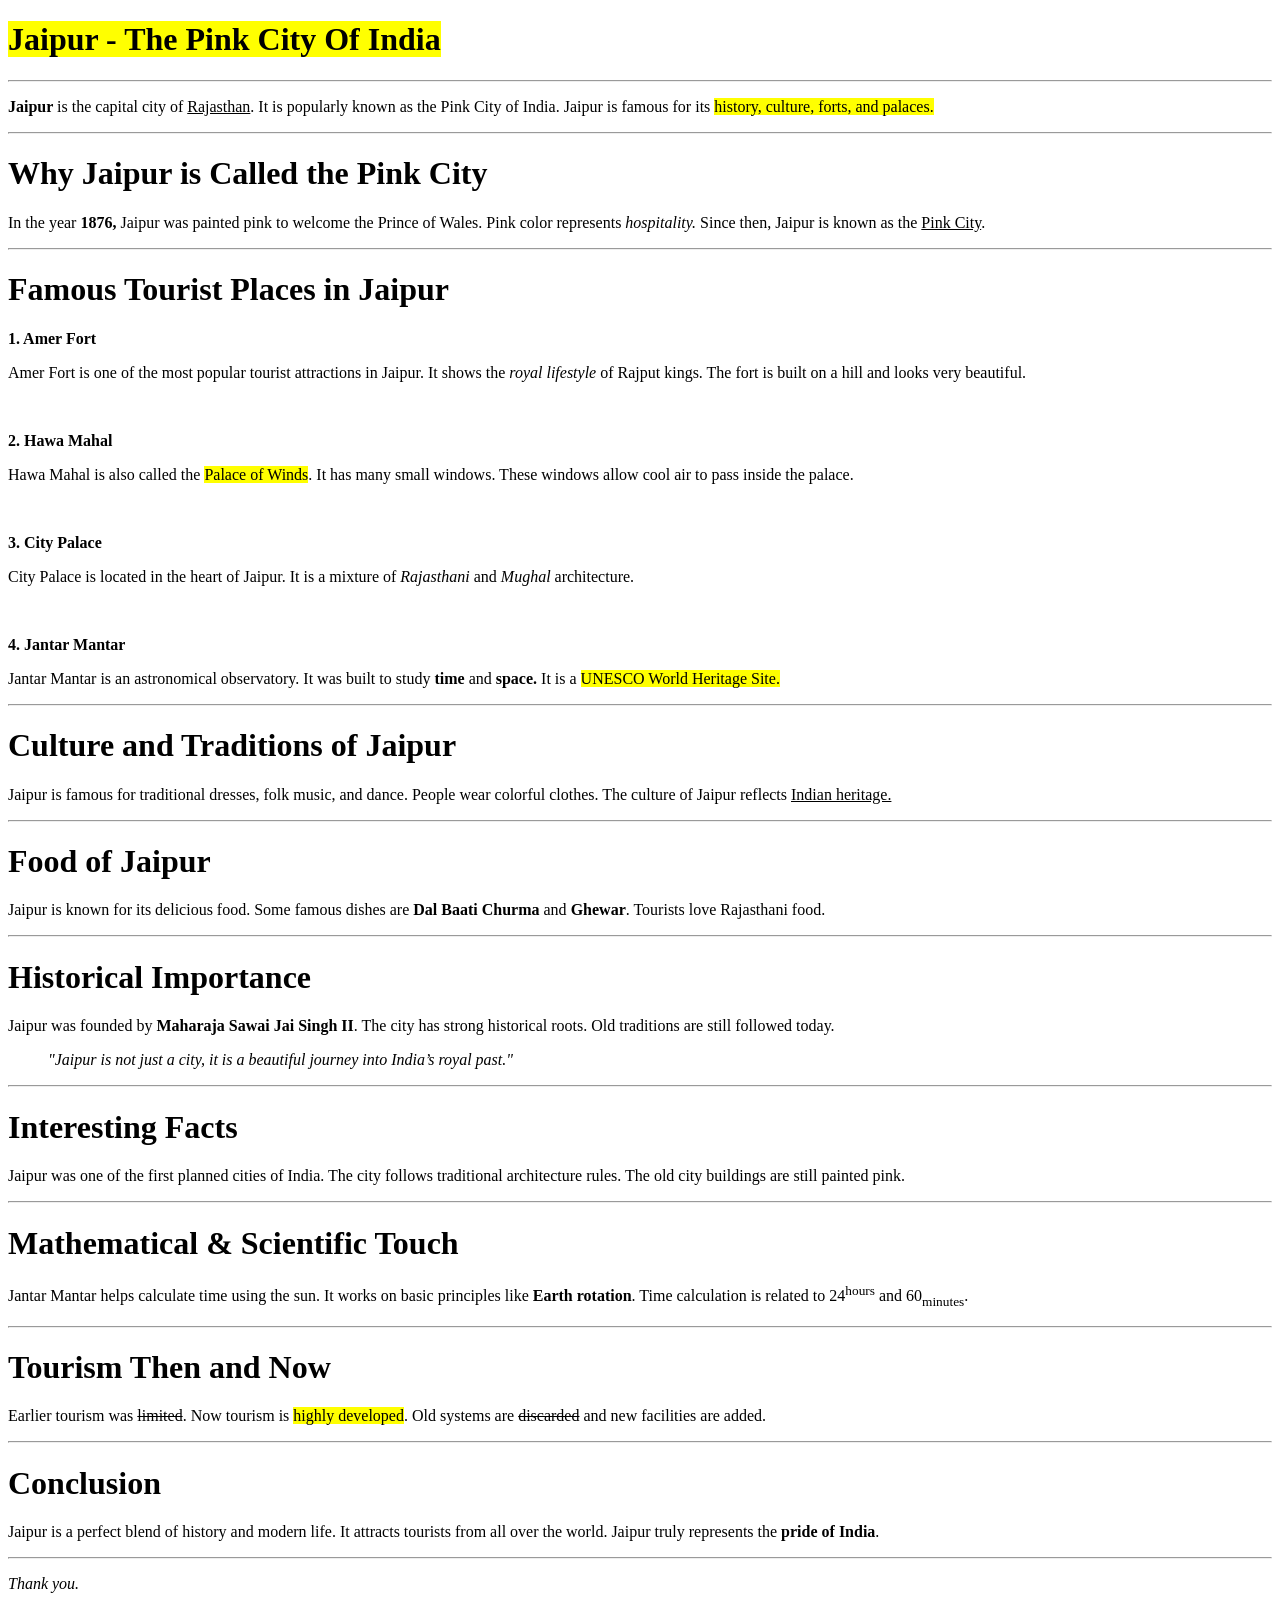
<file: project 1/index.html>
<!DOCTYPE html>
<html lang="en">
<head>
    <meta charset="UTF-8">
    <meta name="viewport" content="width=device-width, initial-scale=1.0">
    <title>Document</title>
</head>
<body>
    <h1><mark>Jaipur - The Pink City Of India</mark></h1>
    <hr>
    <p><b>Jaipur </b>is the capital city of <u>Rajasthan</u>. It is popularly known as the Pink City of India. Jaipur is famous for its <mark>history, culture, forts, and palaces.</mark></p>
    <hr>
    <h1>Why Jaipur is Called the Pink City</h1>
    <p>In the year <b>1876, </b> Jaipur was painted pink to welcome the Prince of Wales. Pink color represents <i>hospitality.</i> Since then, Jaipur is known as the <u>Pink City</u>.</p>
    <hr>
    <h1>Famous Tourist Places in Jaipur</h1>
    <p><b>1. Amer Fort</b></p>
    <p>Amer Fort is one of the most popular tourist attractions in Jaipur. It shows the <i>royal lifestyle </i>of Rajput kings. The fort is built on a hill and looks very beautiful.</p>
    <br>
    <p><b>2. Hawa Mahal</b></p>
    <p>Hawa Mahal is also called the <mark>Palace of Winds</mark>. It has many small windows. These windows allow cool air to pass inside the palace.</p>
    <br>
    <p><b>3. City Palace</b></p>
    <p>City Palace is located in the heart of Jaipur. It is a mixture of <i>Rajasthani </i>and <i>Mughal </i>architecture.</p>
    <br>
    <p><b>4. Jantar Mantar</b></p>
    <p>Jantar Mantar is an astronomical observatory. It was built to study <b>time </b>and <b>space. </b> It is a <mark>UNESCO World Heritage Site.</mark></p>
    <hr>
    <h1>Culture and Traditions of Jaipur</h1>
    <p>Jaipur is famous for traditional dresses, folk music, and dance. People wear colorful clothes. The culture of Jaipur reflects <u>Indian heritage.</u></p>
    <hr>
    <h1>Food of Jaipur</h1>
    <p>Jaipur is known for its delicious food. Some famous dishes are <b>Dal Baati Churma</b> and <b>Ghewar</b>. Tourists love Rajasthani food.</p>
    <hr>

    <h1>Historical Importance</h1>
    <p>Jaipur was founded by <b>Maharaja Sawai Jai Singh II</b>. The city has strong historical roots. Old traditions are still followed today.</p>

    <p><i>&nbsp &nbsp &nbsp &nbsp &nbsp "Jaipur is not just a city, it is a beautiful journey into India’s royal past."</i></p>
    <hr>

    <h1>Interesting Facts</h1>
    <p>Jaipur was one of the first planned cities of India. The city follows traditional architecture rules. The old city buildings are still painted pink.</p>
    <hr>

    <h1>Mathematical & Scientific Touch</h1>
    <p>Jantar Mantar helps calculate time using the sun. It works on basic principles like <b>Earth rotation</b>. Time calculation is related to 24<sup>hours</sup> and 60<sub>minutes</sub>.</p>
    <hr>

    <h1>Tourism Then and Now</h1>
    <p>Earlier tourism was <del>limited</del>. Now tourism is <mark>highly developed</mark>. Old systems are <del>discarded</del> and new facilities are added.</p>
    <hr>

    <h1>Conclusion</h1>
    <p>Jaipur is a perfect blend of history and modern life. It attracts tourists from all over the world. Jaipur truly represents the <b>pride of India</b>.</p>
    <hr>

    <p><i>Thank you.</i></p>

    
</body>
</html>
</file>
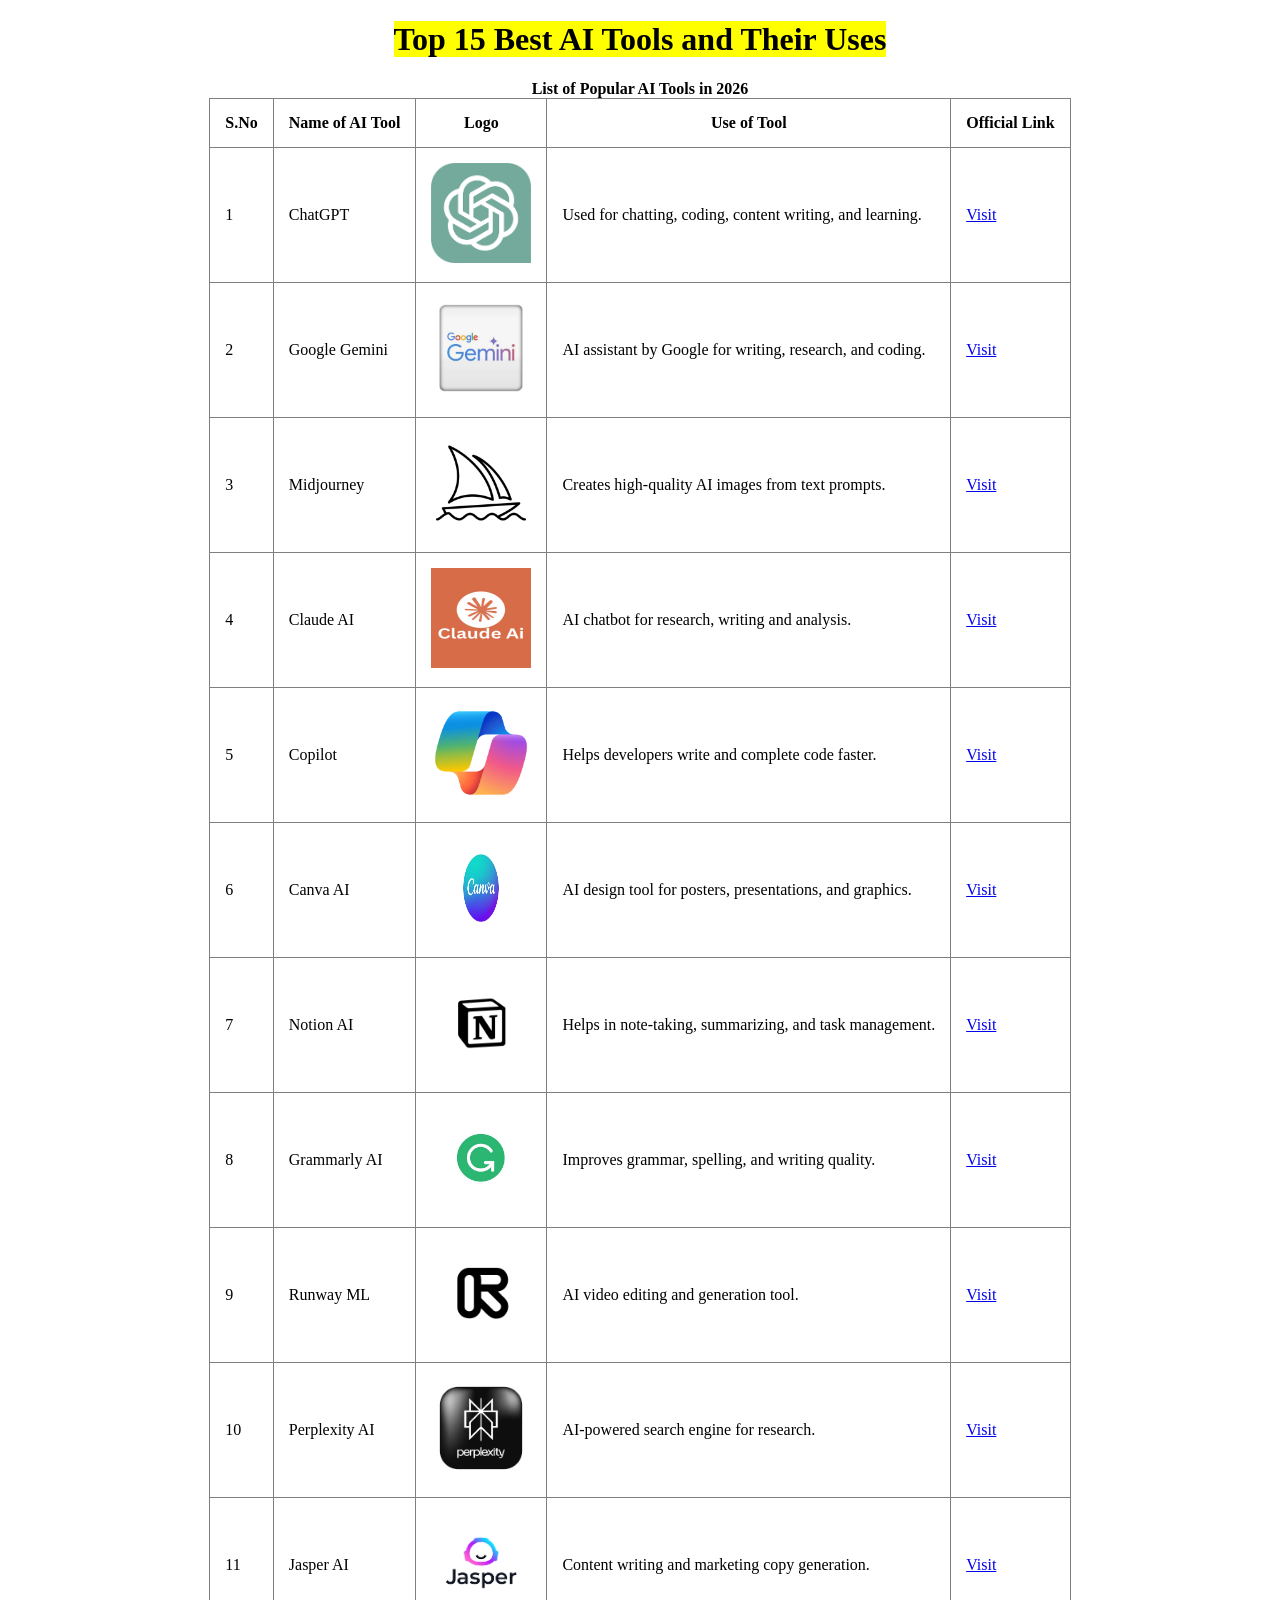
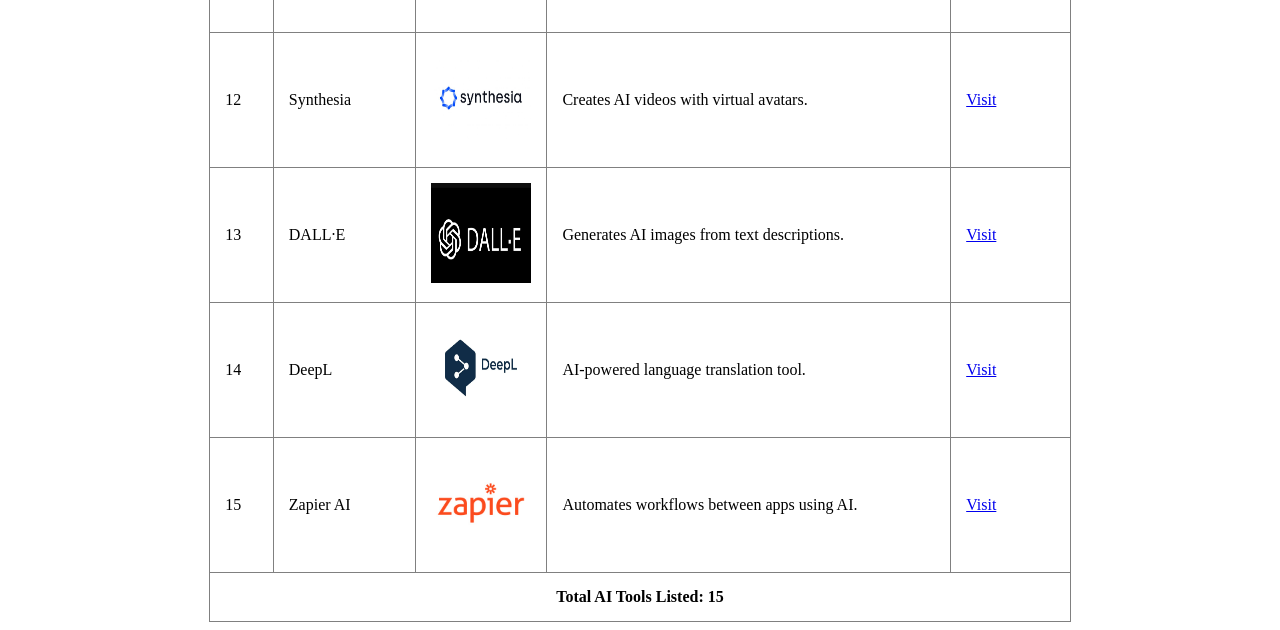
<file: project 6/index.html>
<!DOCTYPE html>
<html lang="en">

<head>
    <meta charset="UTF-8">
    <meta name="viewport" content="width=device-width, initial-scale=1.0">
    <title>Best AI Tools Project</title>
    <style>
        img {
            height: 100px;
            width: 100px;
        }
    </style>
</head>

<body>
    <h1 style="text-align: center;"><mark>Top 15 Best AI Tools and Their Uses</mark></h1>

    <div style="text-align: center;"><b>List of Popular AI Tools in 2026</b></div>

    <center>
        <table border="" style="border-collapse: collapse;" cellpadding="15">

            <tr>
                <th>S.No</th>
                <th>Name of AI Tool</th>
                <th>Logo</th>
                <th>Use of Tool</th>
                <th>Official Link</th>
            </tr>

            <tr>
                <td>1</td>
                <td>ChatGPT</td>
                <td><img src="chatgpt_logo.png" alt=""></td>
                <td>Used for chatting, coding, content writing, and learning.</td>
                <td><a href="https://chatgpt.com/">Visit</a></td>
            </tr>

            <tr>
                <td>2</td>
                <td>Google Gemini</td>
                <td><img src="gemini_logo.png" alt=""></td>
                <td>AI assistant by Google for writing, research, and coding.</td>
                <td><a href="https://gemini.google.com/app">Visit</a></td>
            </tr>

            <tr>
                <td>3</td>
                <td>Midjourney</td>
                <td><img src="midjourney_logo.png" alt=""></td>
                <td>Creates high-quality AI images from text prompts.</td>
                <td><a href="https://www.midjourney.com/">Visit</a></td>
            </tr>

            <tr>
                <td>4</td>
                <td>Claude AI</td>
                <td><img src="claude_logo.png" alt=""></td>
                <td>AI chatbot for research, writing and analysis.</td>
                <td><a href="https://claude.ai/">Visit</a></td>
            </tr>

            <tr>
                <td>5</td>
                <td>Copilot</td>
                <td><img src="copilot_logo.png" alt=""></td>
                <td>Helps developers write and complete code faster.</td>
                <td><a href="https://copilot.microsoft.com/">Visit</a></td>
            </tr>

            <tr>
                <td>6</td>
                <td>Canva AI</td>
                <td><img src="canva_logo.png" alt=""></td>
                <td>AI design tool for posters, presentations, and graphics.</td>
                <td><a href="https://www.canva.com/">Visit</a></td>
            </tr>
            <tr>
                <td>7</td>
                <td>Notion AI</td>
                <td><img src="notion_logo.png" alt=""></td>
                <td>Helps in note-taking, summarizing, and task management.</td>
                <td><a href="https://www.notion.com/">Visit</a></td>
            </tr>
            <tr>
                <td>8</td>
                <td>Grammarly AI</td>
                <td><img src="grammarly_logo.png" alt=""></td>
                <td>Improves grammar, spelling, and writing quality.</td>
                <td><a href="https://www.grammarly.com/">Visit</a></td>
            </tr>
            <tr>
                <td>9</td>
                <td>Runway ML</td>
                <td><img src="runway_logo.png" alt=""></td>
                <td>AI video editing and generation tool.</td>
                <td><a href="https://runwayml.com/">Visit</a></td>
            </tr>
            <tr>
                <td>10</td>
                <td>Perplexity AI</td>
                <td><img src="perplexity_logo.png" alt=""></td>
                <td>AI-powered search engine for research.</td>
                <td><a href="https://www.perplexity.ai/">Visit</a></td>
            </tr>
            <tr>
                <td>11</td>
                <td>Jasper AI</td>
                <td><img src="jasper_logo.png" alt=""></td>
                <td>Content writing and marketing copy generation.</td>
                <td><a href="https://www.jasper.ai/">Visit</a></td>
            </tr>
            <tr>
                <td>12</td>
                <td>Synthesia</td>
                <td><img src="synthesia_logo.png" alt=""></td>
                <td>Creates AI videos with virtual avatars.</td>
                <td><a href="https://www.synthesia.io/">Visit</a></td>
            </tr>
            <tr>
                <td>13</td>
                <td>DALL·E</td>
                <td><img src="dalle_logo.png" alt=""></td>
                <td>Generates AI images from text descriptions.</td>
                <td><a href="https://openai.com/index/dall-e-3/">Visit</a></td>
            </tr>
            <tr>
                <td>14</td>
                <td>DeepL</td>
                <td><img src="deepl_logo.png" alt=""></td>
                <td>AI-powered language translation tool.</td>
                <td><a href="https://www.deepl.com/en">Visit</a></td>
            </tr>
            <tr>
                <td>15</td>
                <td>Zapier AI</td>
                <td><img src="zapier_logo.png" alt=""></td>
                <td>Automates workflows between apps using AI.</td>
                <td><a href="https://zapier.com/">Visit</a></td>
            </tr>
             <tr>
        <td colspan="5" align="center">
            <b>Total AI Tools Listed: 15</b>
        </td>
    </tr>

        </table>
    </center>

</body>

</html>
</file>
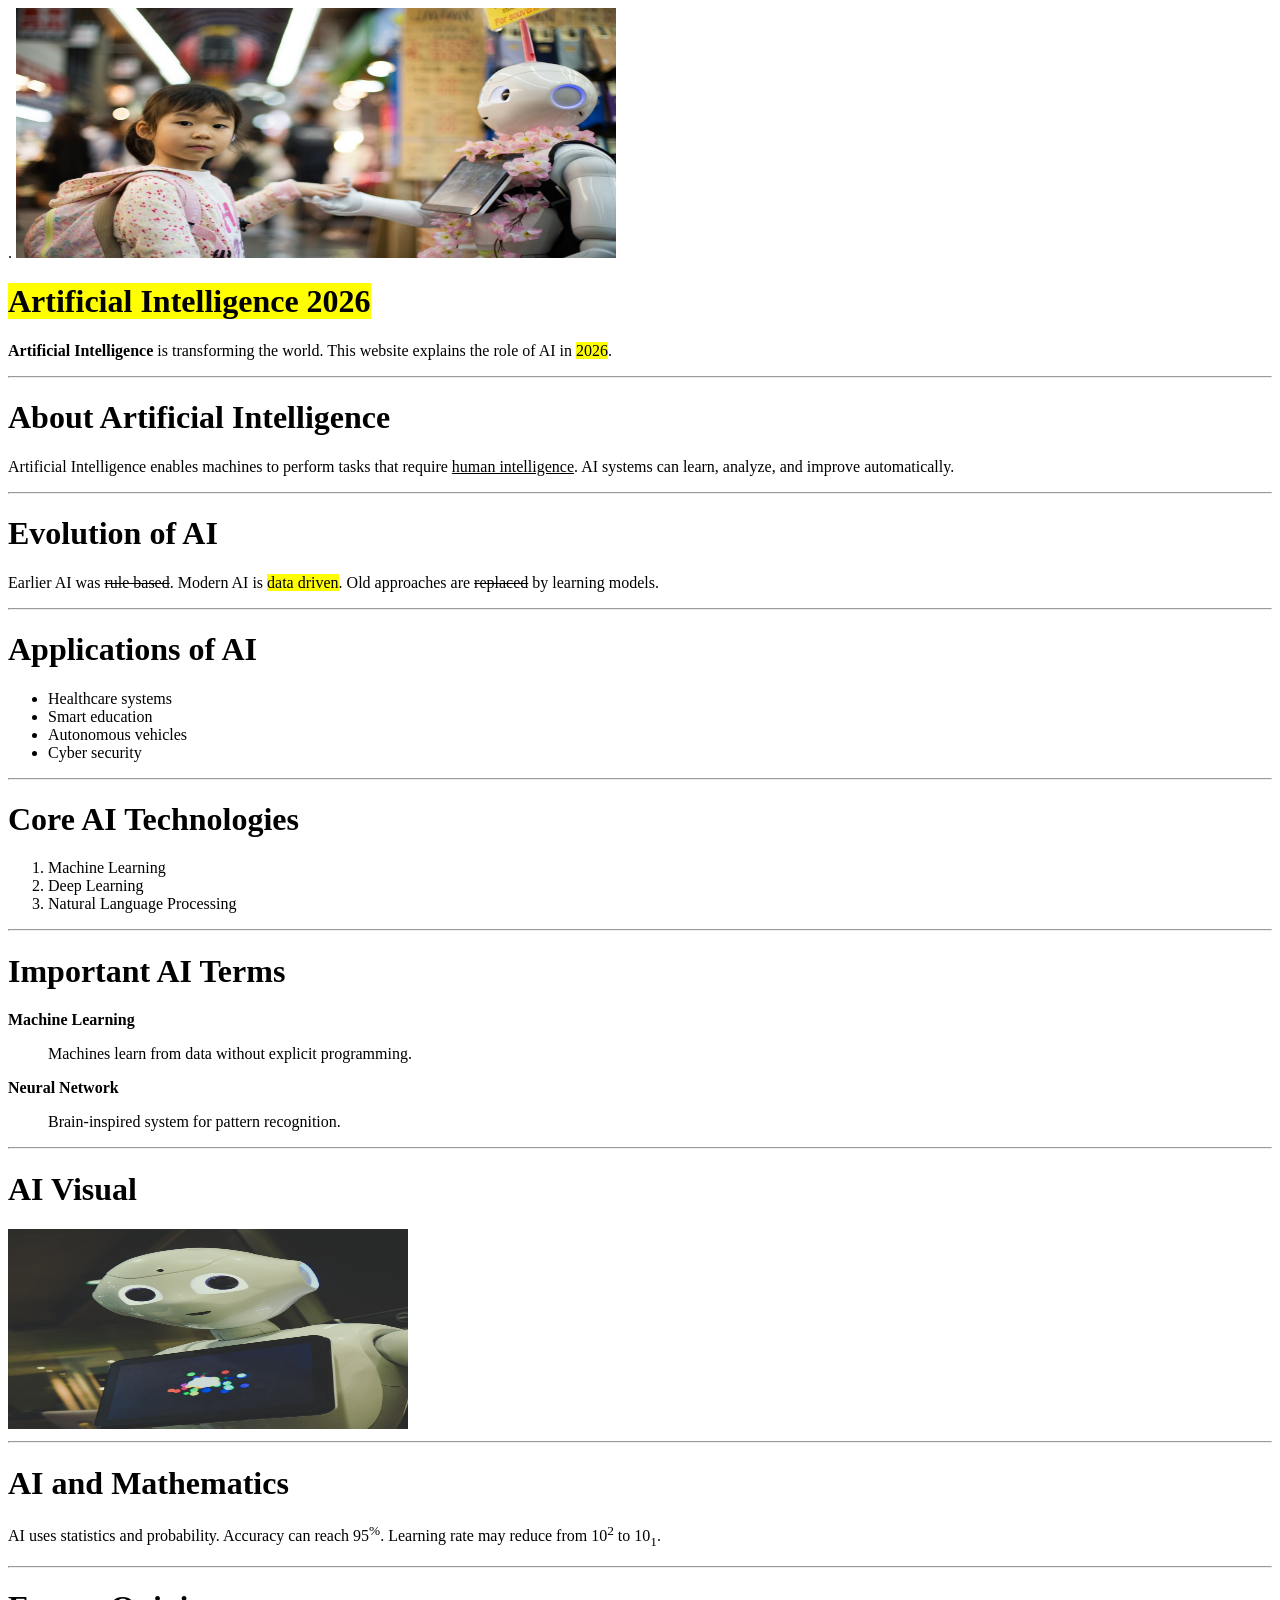
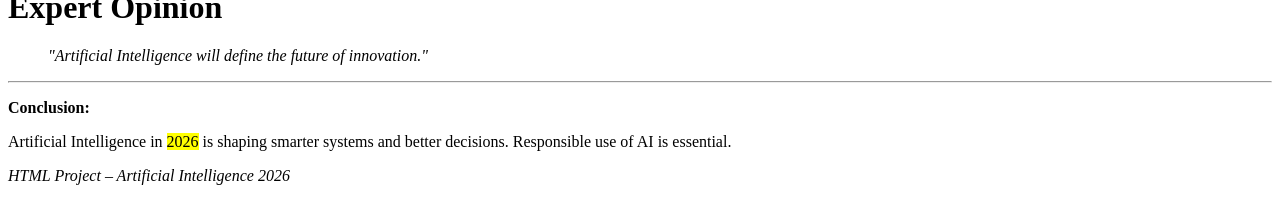
<file: project 2/index2.html>
<!DOCTYPE html>
<html lang="en">
<head>
    <meta charset="UTF-8">
    <meta name="viewport" content="width=, initial-scale=1.0">
    <title>Artificial Intelligence 2026</title>.
</head>
<body>
    <img src="image.jpeg" alt="" width="600" height="250">

    <h1><mark>Artificial Intelligence 2026</mark></h1>
    <p><b>Artificial Intelligence</b> is transforming the world. This website explains the role of AI in <mark>2026</mark>.</p>
    <hr>

    <h1>About Artificial Intelligence</h1>
    <p>Artificial Intelligence enables machines to perform tasks that require <u>human intelligence</u>. AI systems can learn, analyze, and improve automatically.</p>
    <hr>

    <h1>Evolution of AI</h1>
    <p>Earlier AI was <del>rule based</del>. Modern AI is <mark>data driven</mark>. Old approaches are <del>replaced</del> by learning models.</p>
    <hr>

    <h1>Applications of AI</h1>
    <ul>
        <li>Healthcare systems</li>
        <li>Smart education</li>
        <li>Autonomous vehicles</li>
        <li>Cyber security</li>
    </ul>
    <hr>

    <h1>Core AI Technologies</h1>
    <ul>
        <li type="1">Machine Learning</li>
        <li type="1">Deep Learning</li>
        <li type="1">Natural Language Processing</li>
    </ul>
    <hr>

    <h1>Important AI Terms</h1>

    <p><b>Machine Learning</b><p>        
    </p><blockquote> Machines learn from data without explicit programming.</blockquote></p>

    <p><b>Neural Network </b><p>

    </p><blockquote>Brain-inspired system for pattern recognition.</blockquote></p>
    <hr>

    <h1>AI Visual</h1>

    <img src="image2.jpeg" alt="" width="400" height="200">

    <hr>

    <h1>AI and Mathematics</h1>
    <p>AI uses statistics and probability. Accuracy can reach 95<sup>%</sup>. Learning rate may reduce from 10<sup>2</sup> to 10<sub>1</sub>.</p>
    <hr>

    <h1>Expert Opinion</h1>
    <p><blockquote><i>"Artificial Intelligence will define the future of innovation."</i></blockquote></p>

    <hr>

    <p><b>Conclusion:</b></p>
    <p>Artificial Intelligence in <mark>2026</mark> is shaping smarter systems and better decisions. Responsible use of AI is essential.</p>

    <p><i>HTML Project – Artificial Intelligence 2026</i></p>
</body>
</html>
</file>
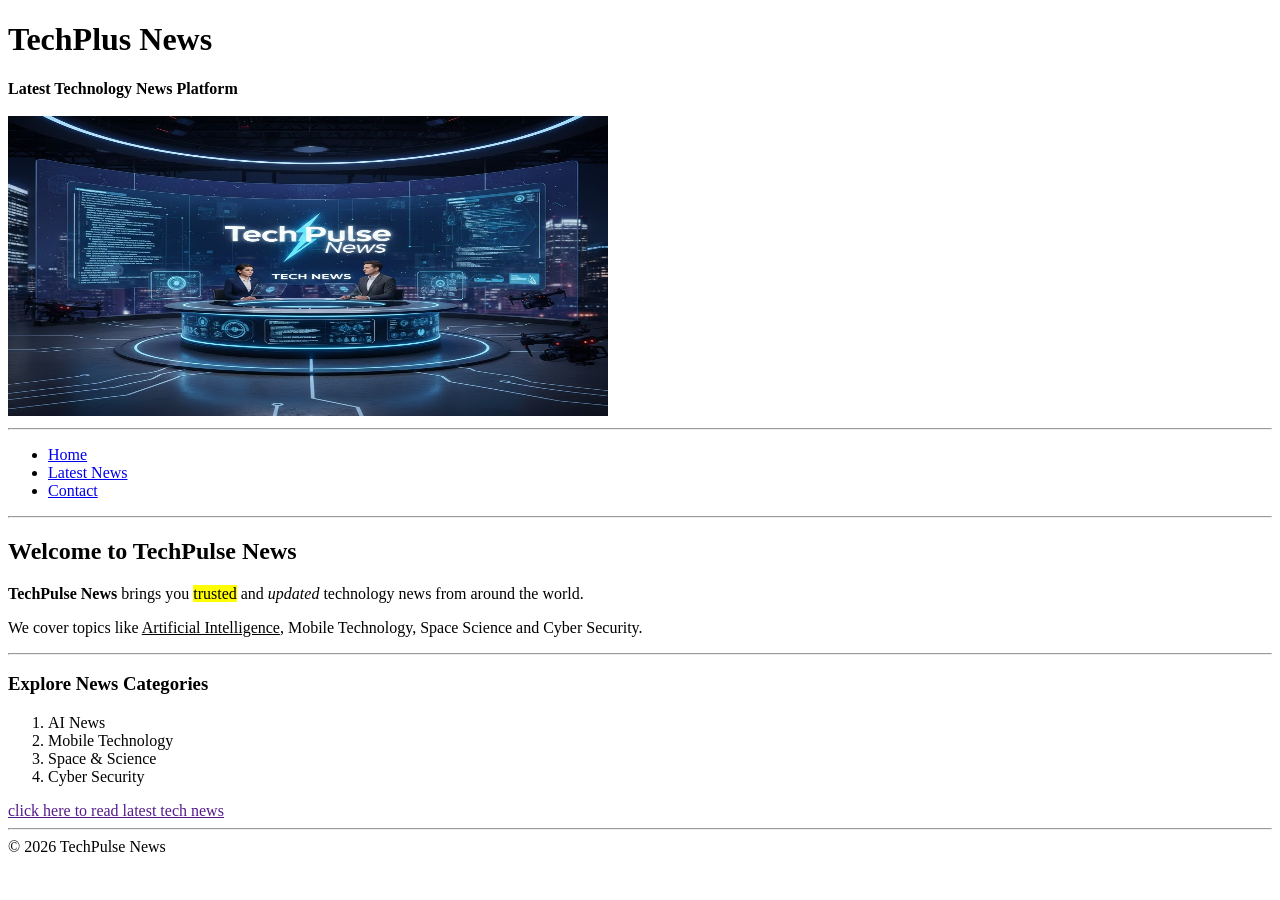
<file: project 3/index3.html>
<!DOCTYPE html>
<html lang="en">
<head>
    <meta charset="UTF-8">
    <meta name="viewport" content="width=device-width, initial-scale=1.0">
    <title>TechPlus News | Home</title>
</head>
<body>
    <h1>TechPlus News</h1>
    <div><b>Latest Technology News Platform</b></div>
    <br>
     
    <img src="image.png" alt="" width="600px" height="300">

    <hr>

    <ul>
        <li><a href="index3.html">Home</a></li>
        <li><a href="latestnews.html">Latest News</a></li>
        <li><a href="#contact">Contact</a></li>
    </ul>
    <hr>

    <h2>Welcome to TechPulse News</h2>

    <p><b>TechPulse News</b> brings you <mark>trusted</mark> and <i>updated</i> technology news from around the world.</p>

    <p>We cover topics like <u>Artificial Intelligence</u>, Mobile Technology, Space Science and Cyber Security.</p>

    <hr>

    <h3>Explore News Categories</h3>
    <ul>
        <li type="1">AI News</li>
        <li type="1">Mobile Technology</li>
        <li type="1">Space & Science</li>
        <li type="1">Cyber Security</li>
    </ul>

    <a href=""><u>click here to read latest tech news</u></a>

    <hr>

    <div> &#169 2026 TechPulse News</div>
</body>
</html>
    
</body>
</html>
</file>
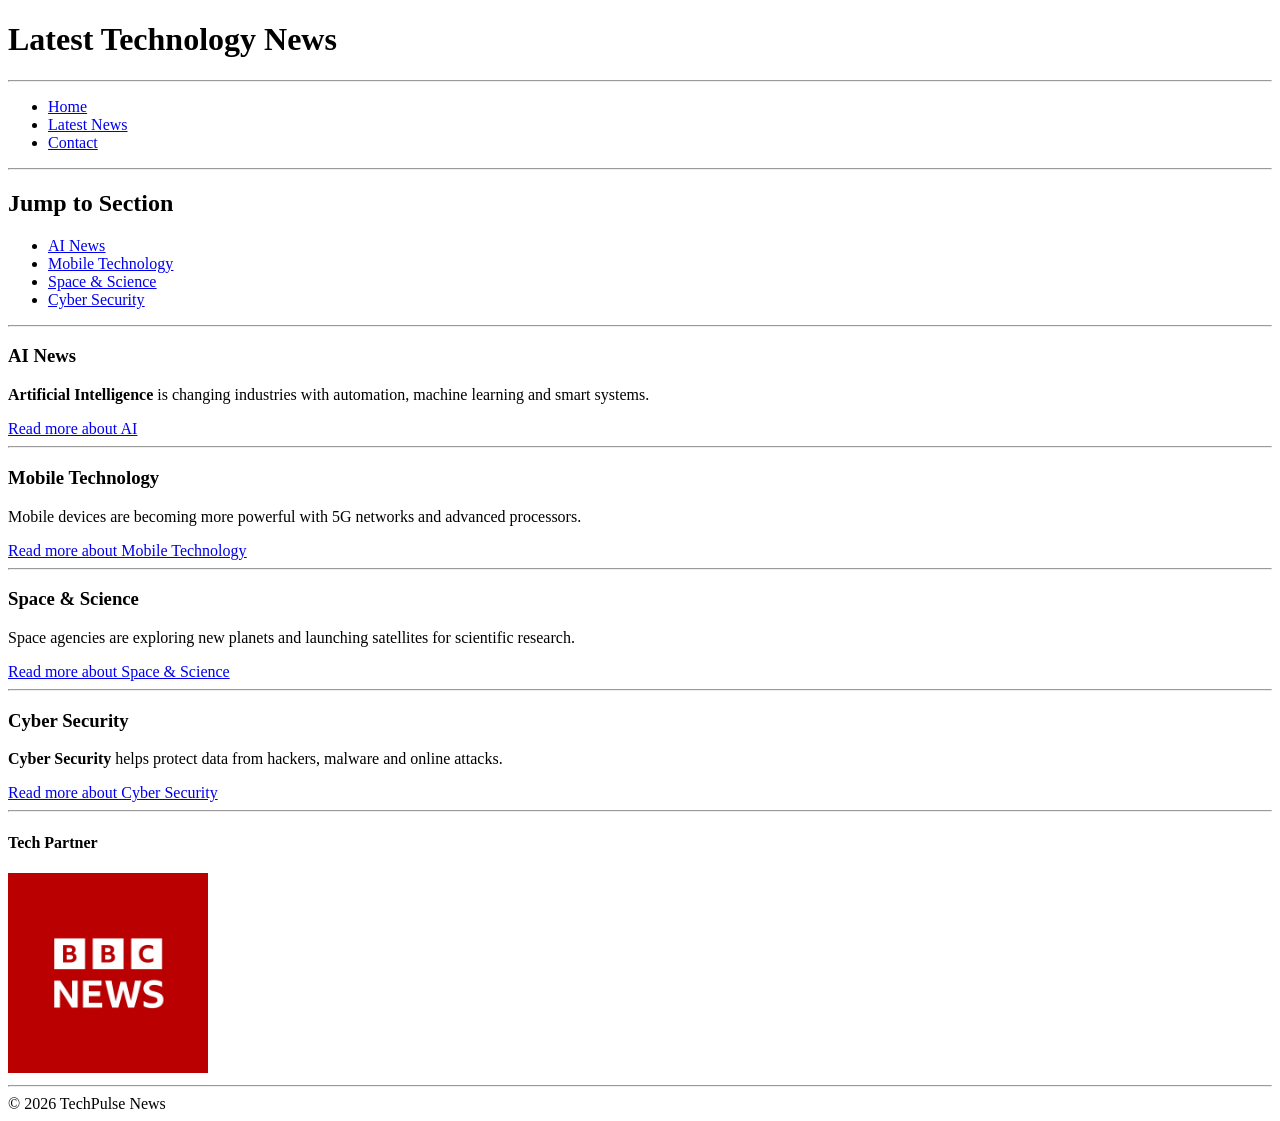
<file: project 3/latestnews.html>
<!DOCTYPE html>
<html lang="en">
<head>
    <meta charset="UTF-8">
    <meta name="viewport" content="width=device-width, initial-scale=1.0">
    <title>Document</title>
</head>
<body>
    <h1>Latest Technology News</h1>
    <hr>

        <ul>
        <li><a href="index3.html">Home</a></li>
        <li><a href="latestnews.html">Latest News</a></li>
        <li><a href="#contact">Contact</a></li>
    </ul>
    <hr>
    
    <h2>Jump to Section</h2>
    <ul>
        <li><a href="#ainews"><u>AI News</u></a></li>
        <li><a href="#mobtech"><u>Mobile Technology</u></a></li>
        <li><a href="#ss"><u>Space & Science</u></a></li>
        <li><a href="#cs"><u>Cyber Security</u></a></li>
    </ul>
    <hr>

    <h3 id="ainews">AI News</h3>
    <p><b>Artificial Intelligence</b> is changing industries with automation, machine learning and smart systems.</p>
    
    <a href="https://www.technologyreview.com/" target="_blank""><u>Read more about AI</u></a>
    <hr>
    
    <h3 id="mobtech">Mobile Technology</h3>
    <p>Mobile devices are becoming more powerful with 5G networks and advanced processors.</p>
    <a href="https://www.gsmarena.com/" target="_blank""><u>Read more about Mobile Technology</u></a>
    <hr>

    <h3 id="ss">Space & Science</h3>
    <p>Space agencies are exploring new planets and launching satellites for scientific research.</p>
    <a href="https://www.space.com/" target="_blank"">Read more about Space & Science</a>
    <hr>

    <h3 id="cs">Cyber Security</h3>
    <p><b>Cyber Security</b> helps protect data from hackers, malware and online attacks.</p>
    <a href="https://thehackernews.com/" target="_blank"">Read more about Cyber Security</a>
    <hr>

    <h4>Tech Partner</h4>

    <a href="https://www.bbc.com/technology"><img src="bbc.jpg" alt="" width="200" height="200"></a>
    <hr>

    <div> &#169 2026 TechPulse News</div>

</body>
</html>
</file>
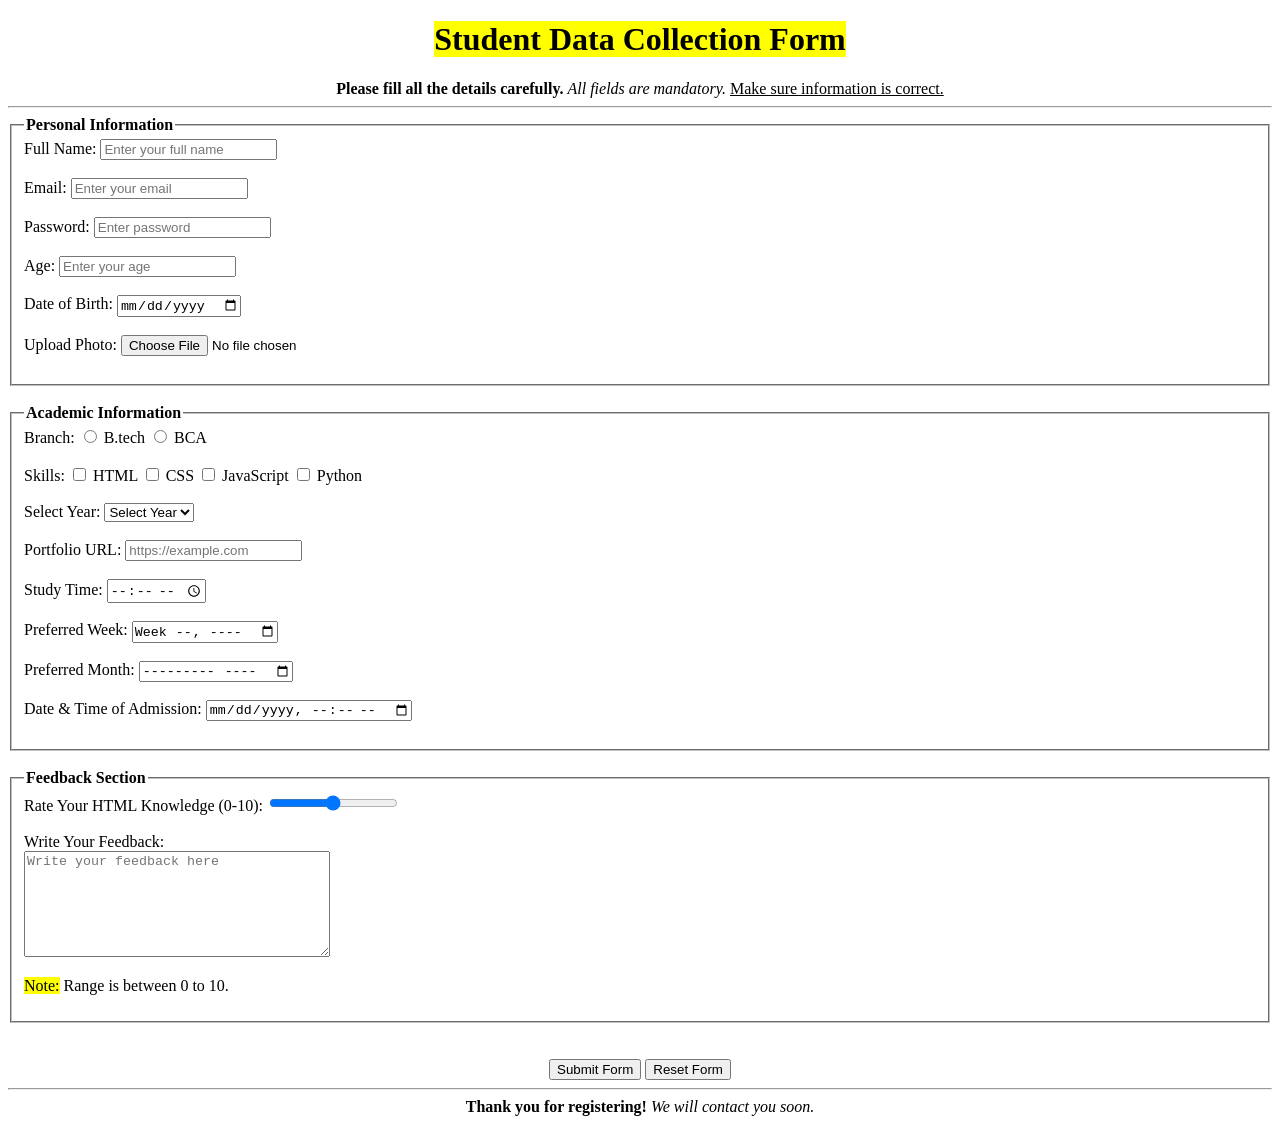
<file: project 5/index5.html>
<!DOCTYPE html>
<html lang="en">
<head>
    <meta charset="UTF-8">
    <meta name="viewport" content="width=device-width, initial-scale=1.0">
    <title>Student Registration Form</title>
</head>
<body>
    <header>
        <h1 style="text-align: center;"><mark>Student Data Collection Form</mark></h1>
        <div style="text-align: center;"><b>Please fill all the details carefully.</b> <i>All fields are mandatory.</i> <u>Make sure information is correct.</u></div>
        <hr>
    </header>

    <fieldset>
        <legend><b>Personal Information</b></legend>

        <label for="name">Full Name:</label>
        <input type="text" name="name" id="name" placeholder="Enter your full name">

        <br>
        <br>
        <label for="mail">Email:</label>
        <input type="text" name="mail" id="mail" placeholder="Enter your email">

        <br>
        <br>
        <label for="password">Password:</label>
        <input type="password" name="password" id="password" placeholder="Enter password">

        <br>
        <br>
        <label for="age">Age:</label>
        <input type="number" name="age" id="age" placeholder="Enter your age">

        <br>
        <br>
        <label for="dob">Date of Birth:</label>
        <input type="date" name="dob" id="dob">
        <br>
        <br>

        <label for="upload">Upload Photo:</label>
        <input type="file" id="upload" name="upload" accept="image/*">
        <br>
        <br>
    </fieldset>
    <br>

    <fieldset>
        <legend><b>Academic Information</b></legend>

        <label for="branch">Branch:</label>
        
        <input type="radio" name="branch" id="btech">
        <label for="B.tech">B.tech</label>
        
        <input type="radio" name="branch" id="bca">
        <label for="BCA">BCA</label>
        <br>
        <br>

        <label for="skills">Skills:</label>
        
        <input type="checkbox" name="skills" id="html">
        <label for="html">HTML</label>

        <input type="checkbox" name="css" id="css">
        <label for="css">CSS</label>
      
        <input type="checkbox" name="js" id="js">
        <label for="js">JavaScript</label>

        <input type="checkbox" name="py" id="py">
        <label for="py">Python</label>
        <br>
        <br>
        <label for="year">Select Year:</label>
        <select name="year" id="year">
            <option value="">Select Year</option>
            <option value="1st">1st Year</option>
            <option value="2nd">2nd Year</option>
            <option value="3rd">3rd Year</option>
            <option value="4th">4th Year</option>
        </select>

        <br>
        <br>
        <label for="portfolio">Portfolio URL:</label>
        <input type="url" id="portfolio" name="portfolio" placeholder="https://example.com">

        <br><br>
        <label for="stime">Study Time:</label>
        <input type="time" name="stime">

        <br><br>
        <label for="week">Preferred Week:</label>
        <input type="week" name="week" id="week">

        <br><br>
        <label for="month">Preferred Month:</label>
        <input type="month">

        <br><br>
        <label for="dt">Date & Time of Admission:</label>
        <input type="datetime-local" id="dt" name="dt">
        <br>
        <br>
    </fieldset>
    <br>
    <fieldset>
        <legend><b>Feedback Section</b></legend>

        <label for="rate">Rate Your HTML Knowledge (0-10):</label>
        <input type="range" name="rate" id="rate">

        <br><br>
        <label for="feedback">Write Your Feedback:</label>
        <br>
        <textarea name="feedback" id="feedback" placeholder="Write your feedback here" style="width: 300px; height: 100px;"></textarea>
        <p><mark>Note:</mark> Range is between 0 to 10.</p>
    </fieldset>

    <br><br>
    <div style="text-align: center;">
        <input type="submit" value="Submit Form">
        <input type="reset" value="Reset Form">
    </div>

    <hr>

    <div style="text-align: center;"><b>Thank you for registering!</b><i> We will contact you soon.</i></div>
</body>
</html>
</file>
